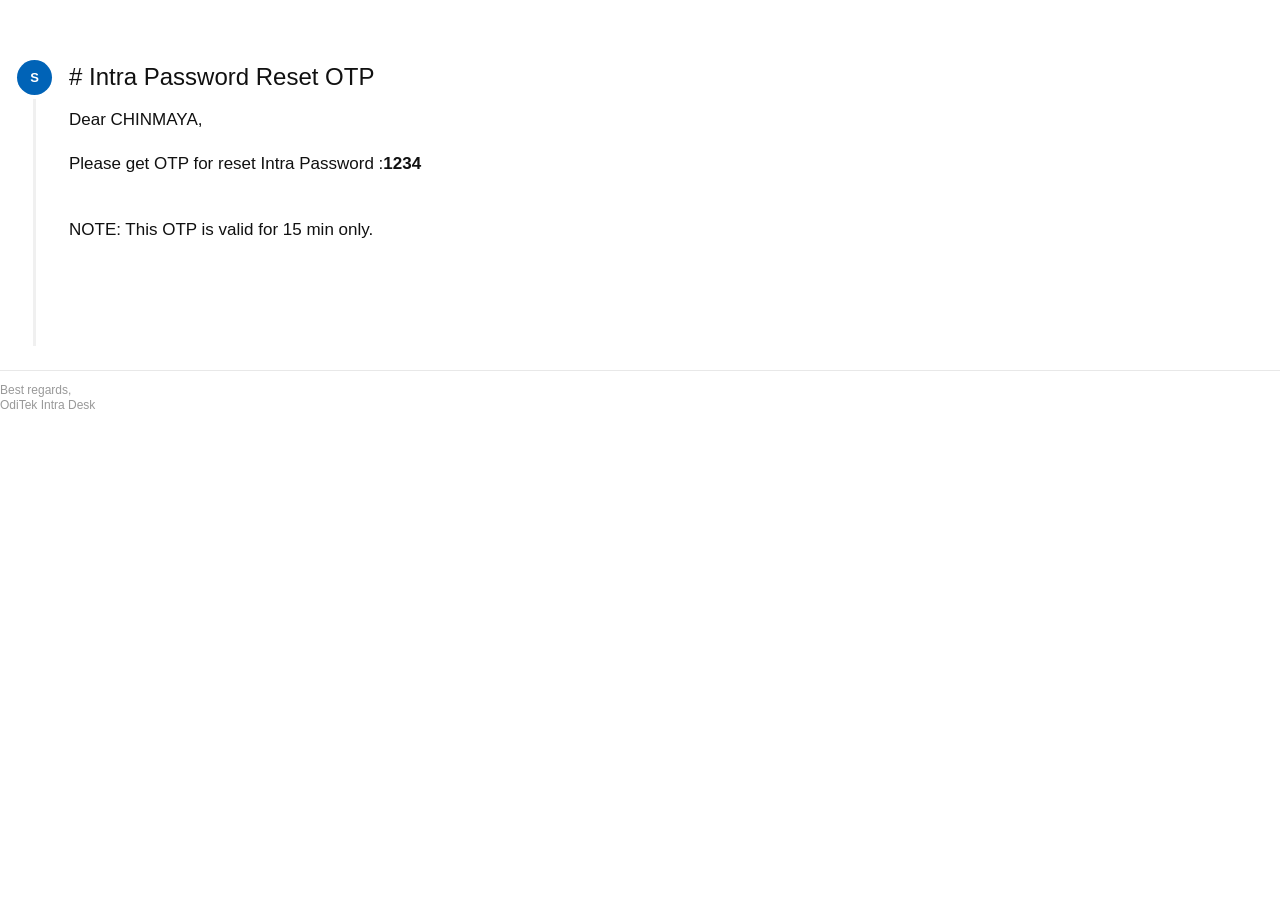
<file: mail/email.html>
<!DOCTYPE html><html xmlns="http://www.w3.org/1999/xhtml"><head>
<meta http-equiv="Content-Type" content="text/html; charset=us-ascii">
<meta content="width=device-width, initial-scale=1.0" name="viewport">

<title>NEW: #108461-&quot;Request for display monitor at Bhubaneswar office&quot;</title>

</head>
<body style="-webkit-text-size-adjust:100%;-ms-text-size-adjust:100%;margin:0;padding:0;width:100% !important">
<table border="0" cellpadding="0" cellspacing="0" id="backgroundTable" style="border-collapse:collapse;mso-table-lspace:0pt;mso-table-rspace:0pt;font-size:14px;margin:0;padding:0;width:100% !important;line-height:100% !important">
<tr>
<td valign="top" style="padding:0;margin:0;border-collapse:collapse;font-family:arial">
<table align="center" border="0" cellpadding="0" cellspacing="0" id="containerTable" style="border-collapse:collapse;mso-table-lspace:0pt;mso-table-rspace:0pt;font-size:14px;width:100% !important">
<tr id="header">
<td valign="top" width="200" style="padding:0;margin:0;border-collapse:collapse;font-family:arial"></td>
<td valign="top" width="200" style="padding:0;margin:0;border-collapse:collapse;font-family:arial"></td>
<td valign="top" width="200" style="padding:0;margin:0;border-collapse:collapse;font-family:arial"></td>
</tr>
<tr id="content">
<td width="100%" style="padding:0;margin:0;border-collapse:collapse;font-family:arial">
<table border="0" cellpadding="0" cellspacing="0" class="itsm-email-container" width="700" style="border-collapse:collapse;mso-table-lspace:0pt;mso-table-rspace:0pt;font-size:14px;background-color:white">

<tr class="top_margin" style="height:50px;width:100%"></tr>
<table style="border-collapse:collapse;mso-table-lspace:0pt;mso-table-rspace:0pt;font-size:14px"><tr><td style="padding:0;margin:0;border-collapse:collapse;font-family:arial;font-family:arial, sans-serif;line-height:1.3em"></td></tr></table><table style="border-collapse:collapse;mso-table-lspace:0pt;mso-table-rspace:0pt;font-size:14px">
<tr>
<td class="section-main-box" style="padding:0;margin:0;border-collapse:collapse;font-family:arial;padding-top:10px;padding-bottom:10px;font-family:arial, sans-serif;line-height:1.3em;padding-right:86px">
<table border="0" cellpadding="0" cellspacing="0" class="event-container headline-event" width="100%" style="border-collapse:collapse;mso-table-lspace:0pt;mso-table-rspace:0pt;font-size:14px;margin:0">
<tr>
<td align="center" class="sidebar-wrapper" height="1" valign="top" width="68" style="padding:0;margin:0;border-collapse:collapse;font-family:arial;font-family:arial, sans-serif;line-height:1.3em">
<table border="0" cellpadding="0" cellspacing="0" class="sidebar" height="100%" width="35" style="border-collapse:collapse;mso-table-lspace:0pt;mso-table-rspace:0pt;font-size:14px">
<tr>
<td align="center" class="icon-wrapper" height="35" valign="middle" width="35" style="padding:0;margin:0;border-collapse:collapse;font-family:arial;font-family:arial, sans-serif;line-height:1.3em">
<div class="icon" style="font-size:14px;font-family:arial, sans-serif;line-height:1.3em;margin:0 auto;border-radius:50%;height:24px;width:24px;height:35px;width:35px;background-color: #0063b7;">
<div class="initials" style="font-size:14px;line-height:1.3em;line-height:1em;color:white;font-family:arial, sans-serif;font-size:11px;font-weight:600;text-align:center;font-size:13px;line-height:24px !important;line-height:35px !important">S</div>
</div>
</td> </tr>
<tr>
<td class="timeline-wrapper" height="100%" valign="top" width="68" style="padding:0;margin:0;border-collapse:collapse;font-family:arial;font-family:arial, sans-serif;line-height:1.3em">
<div class="timeline" style="font-size:14px;font-family:arial, sans-serif;line-height:1.3em;height:100%;border-left:3px solid #f0f0f0;margin:4px 33px"></div>
</td>
</tr>
</table> </td>
<td class="event-wrapper" valign="top" style="padding:0;margin:0;border-collapse:collapse;font-family:arial;font-family:arial, sans-serif;line-height:1.3em">
<table border="0" cellpadding="0" cellspacing="0" class="event" width="100%" style="border-collapse:collapse;mso-table-lspace:0pt;mso-table-rspace:0pt;font-size:14px">
<tr>
<td class="title-wrapper" valign="top" style="padding:0;margin:0;border-collapse:collapse;font-family:arial;font-family:arial, sans-serif;line-height:1.3em;font-size:14px;color:#444444;font-size:17px;color:#111111;padding-top:5px;padding-bottom:20px">
<h2 class="title" style="color:#999999;font-size:14px;margin:0;line-height:1em;font-weight:normal;color:#111111;font-size:24px">
# Intra Password Reset OTP
</h2>
</td>
</tr>
<tr>
<td class="body-wrapper" style="margin:0;border-collapse:collapse;font-family:arial;font-family:arial, sans-serif;line-height:1.3em;font-size:14px;color:#444444;font-size:17px;color:#111111;padding:0">
Dear CHINMAYA,
<br>
<br>Please get OTP for reset Intra Password :<B>1234</B>
<br>
<br>
<br>NOTE: This OTP is valid for 15 min only.
<br>
<br>
<table style="border-collapse:collapse;mso-table-lspace:0pt;mso-table-rspace:0pt;font-size:14px">
<tr>
<td class="buttons-wrapper" height="38" valign="middle" style="padding:0;margin:0;border-collapse:collapse;font-family:arial;font-family:arial, sans-serif;line-height:1.3em;font-size:14px;color:#444444;font-size:17px;color:#111111;padding:20px 0">
<table border="0" cellpadding="0" cellspacing="0" class="action-buttons-container view-itsm-container" style="border-collapse:collapse;mso-table-lspace:0pt;mso-table-rspace:0pt;font-size:14px;border-radius:4px;background-color:#0063B7">
<tr>

</tr>
</table> </td>
</tr>
</table> </td>
</tr>
</table> </td>
</tr>
</table>
</td>
</tr>
</table>
<table style="border-collapse:collapse;mso-table-lspace:0pt;mso-table-rspace:0pt;font-size:14px"><tr><td style="padding:0;margin:0;border-collapse:collapse;font-family:arial;font-family:arial, sans-serif;line-height:1.3em">
<br></td></tr></table><tr>
<td class="footer-wrapper" style="padding:0;margin:0;border-collapse:collapse;font-family:arial;font-family:arial, sans-serif;line-height:1.3em;border-top:1px solid #e8e8e8">
<p class="footer" style="font-size:14px;font-family:arial, sans-serif;line-height:1.3em;color:#999999;font-size:12px">Best regards,
<br>OdiTek Intra Desk
<br>
<br></p>
</td>
</tr> </table> </td>
</tr>
<tr id="footer"></tr>
</table>
</td>
</tr>
</table>
<!-- End of wrapper table -->
</body>
</html>
</file>
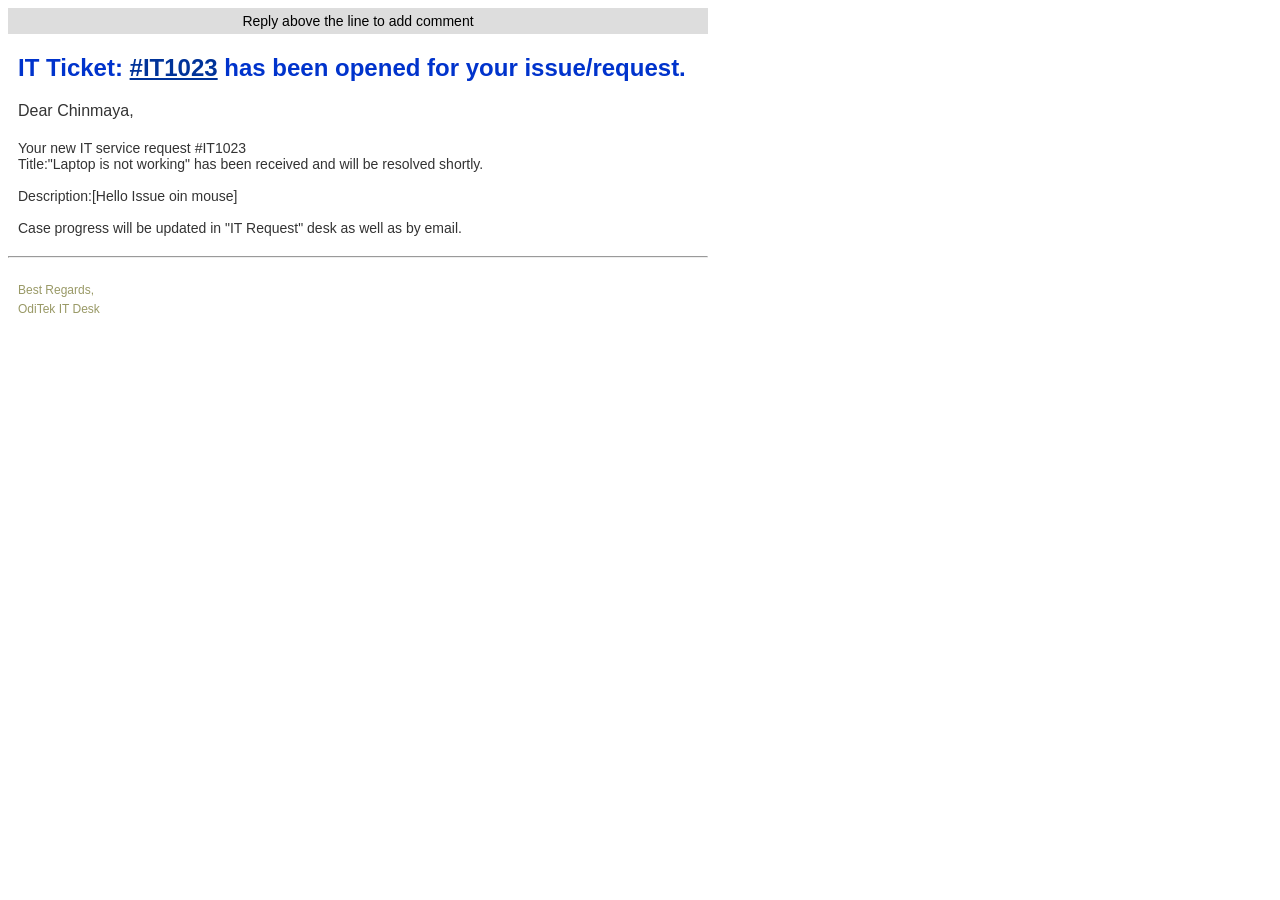
<file: mail/itrequest.html>
<html xmlns='http://www.w3.org/1999/xhtml'>
	<head>
	<meta http-equiv='Content-Type' content='text/html; charset=utf-8' />
	<meta name='viewport' content='width=device-width, initial-scale=1.0'/>
	<style>

	/* Font Definitions */
	@font-face
		{font-family:'Cambria Math';
		panose-1:2 4 5 3 5 4 6 3 2 4;}
	@font-face
		{font-family:Calibri;
		panose-1:2 15 5 2 2 2 4 3 2 4;}
	/* Style Definitions */
	p.MsoNormal, li.MsoNormal, div.MsoNormal
		{margin:0cm;
		margin-bottom:.0001pt;
		font-size:12.0pt;
		font-family:'Times New Roman',serif;}
	a:link, span.MsoHyperlink
		{mso-style-priority:99;
		color:#0563C1;
		text-decoration:underline;}
	a:visited, span.MsoHyperlinkFollowed
		{mso-style-priority:99;
		color:#954F72;
		text-decoration:underline;}
	span.EmailStyle17
		{mso-style-type:personal-compose;
		font-family:'Calibri',sans-serif;
		color:windowtext;}
	.MsoChpDefault
		{mso-style-type:export-only;
		font-family:'Calibri',sans-serif;
		mso-fareast-language:EN-US;}
	@page WordSection1
		{size:612.0pt 792.0pt;
		margin:72.0pt 72.0pt 72.0pt 72.0pt;}
	div.WordSection1
		{page:WordSection1;}
	.firstrow_div{
	  padding: 5px 0px;
	  background-color:#ddd;
	  font-family:'arial','Calibri',sans-serif;
	  text-align: center;
	  font-size:14px;
	}
   .title_div{
	  padding-left: 10px;
	  padding-top: 20px;
	  font-family:'arial','Calibri',sans-serif;
	  text-align: left;
	  font-size:24px;
	  color:#0033CC;
	  font-weight: bold;
	}

   .body_div{
	  padding-left: 10px;
	  padding-top: 20px;
	  font-family:'arial','Calibri',sans-serif;
	  text-align: left;
	  font-size:14px;
	  color:#333333;
	  font-weight: normal;
	}
   .end_div1{
	  padding-left: 10px;
	  padding-top: 5px;
	  font-family:'arial','Calibri',sans-serif;
	  text-align: left;
	  font-size:12px;
	  color:#999966;
	  font-weight: normal;
	}
	.end_div1{
	  padding-left: 10px;
	  padding-top: 5px;
	  font-family:'arial','Calibri',sans-serif;
	  text-align: left;
	  font-size:12px;
	  color:#999966;
	  font-weight: normal;
	}
   .body_title_div{
	  padding-left: 10px;
	  padding-top: 20px;
	  font-family:'arial','Calibri',sans-serif;
	  text-align: left;
	  font-size:16px;
	  color:#333333;
	  font-weight: normal;
	}
	.vl {
	  border-left: 6px solid green;
	  height: 500px;
	}
	.hl {
		display: block;
		margin-end: auto;
		margin-start: auto;
		border: 1px inset;
		overflow: hidden;
		margin-before: 0.5em;
		margin-after: 0.5em;
		margin: 20px 0px;
	}	
	</style>
	</head>
	<body lang=EN-IN link='#0563C1' vlink='#954F72'>
	<div class=WordSection1 style="width:700px;">
	<p class=MsoNormal>
	
	<span style='color:#002060'>
	<div class="firstrow_div">
	Reply above the line to add comment
	</div>
	<div class="title_div">
	IT Ticket: <span style='color:#003399'><U>#IT1023</U></span> has been opened for your issue/request. 
	</div>
	<div class="body_title_div">
	Dear Chinmaya,
	</div>
	<div class="body_div">
	Your new IT service request #IT1023 <BR>Title:"Laptop is not working" has been received and will be resolved shortly.
    <BR><BR>
	Description:[Hello Issue oin mouse]
	<BR><BR>
    Case progress will be updated in "IT Request" desk as well as by email.	
	</div>
	<div class="hl"></div>
	<div class="end_div1">
	Best Regards,
	</div>
	<div class="end_div1">
	OdiTek IT Desk
	</div>
	</span></p>
	</div>
	</body></html>
</file>
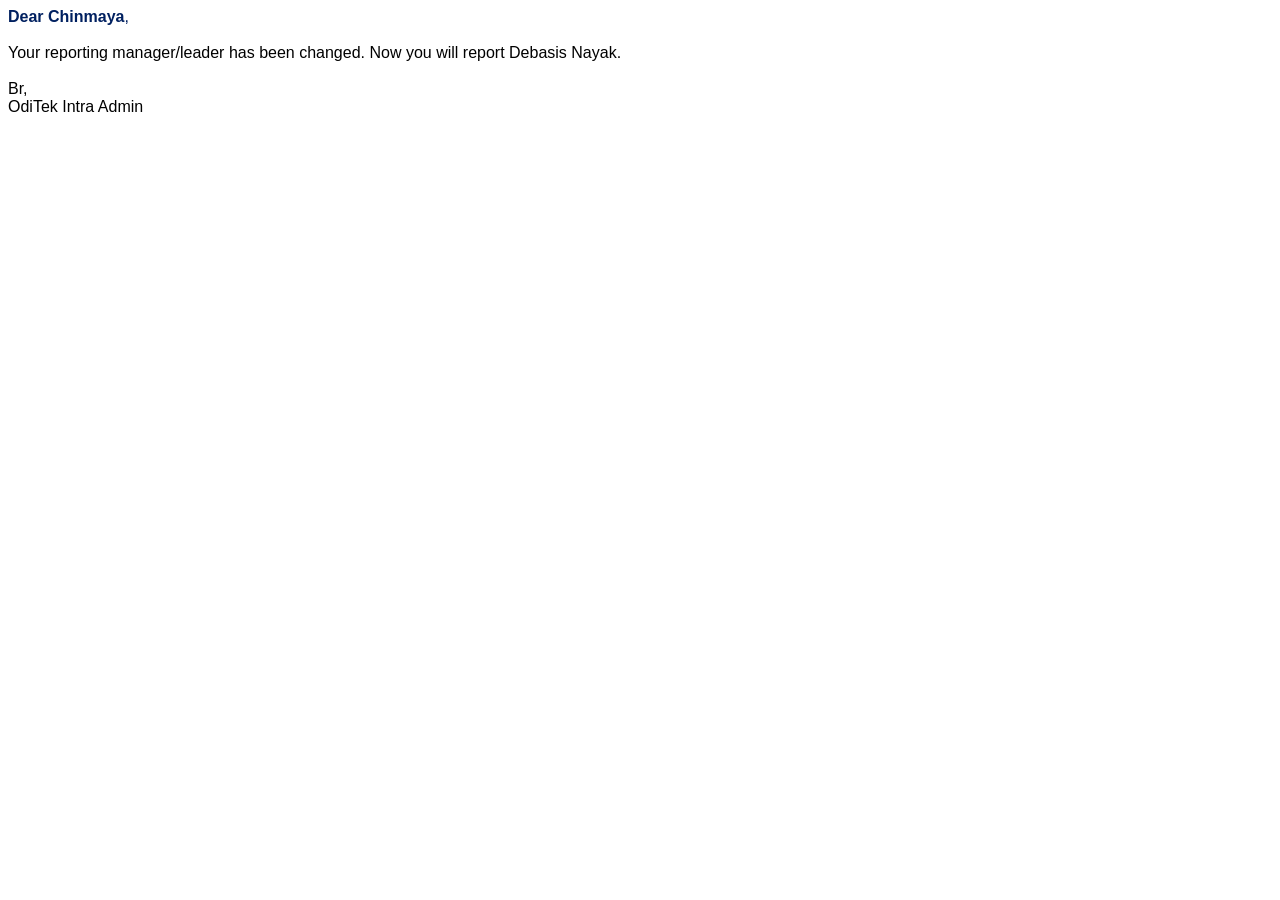
<file: mail/mail.html>
<html xmlns='http://www.w3.org/1999/xhtml'>
			<head>
			<meta http-equiv='Content-Type' content='text/html; charset=utf-8' />
			<meta name='viewport' content='width=device-width, initial-scale=1.0'/>
			<title>".$title."</title>
			<style>
			/* Font Definitions */
			@font-face
			{font-family:'Cambria Math';
			panose-1:2 4 5 3 5 4 6 3 2 4;}
			@font-face
			{font-family:Calibri;
			panose-1:2 15 5 2 2 2 4 3 2 4;}
			/* Style Definitions */
			p.MsoNormal, li.MsoNormal, div.MsoNormal
			{margin:0cm;
			margin-bottom:.0001pt;
			font-size:12.0pt;
			font-family:arial, sans-serif;}
			a:link, span.MsoHyperlink
			{mso-style-priority:99;
			color:#0563C1;
			text-decoration:underline;}
			a:visited, span.MsoHyperlinkFollowed
			{mso-style-priority:99;
			color:#954F72;
			text-decoration:underline;}
			span.EmailStyle17
			{mso-style-type:personal-compose;
			font-family:'Calibri',sans-serif;
			color:windowtext;}
			.MsoChpDefault
			{mso-style-type:export-only;
			font-family:'Calibri',sans-serif;
			mso-fareast-language:EN-US;}
			@page WordSection1
			{size:612.0pt 792.0pt;
			margin:72.0pt 72.0pt 72.0pt 72.0pt;}
			div.WordSection1
			{page:WordSection1;}
			 .holiday{color:white;background-color:#56a832;}
			 .absent{color:white;background-color:#FF0404;}
			 .tabletr{font-family:Tahoma, Geneva, sans-serif; background:F2F2F2;font-size:12px;color:#666'}
			</style>
			</head>
			<body lang=EN-IN link='#0563C1' vlink='#954F72'>
			<div class=WordSection1>
	        <p class=MsoNormal>
	        <span style='color:#002060'><B>Dear Chinmaya</B>,</span>
		    <BR><BR>
			Your reporting manager/leader has been changed. Now you will report Debasis Nayak.
			<BR><BR>
			Br,<BR>
			OdiTek Intra Admin
			</body></html>
</file>
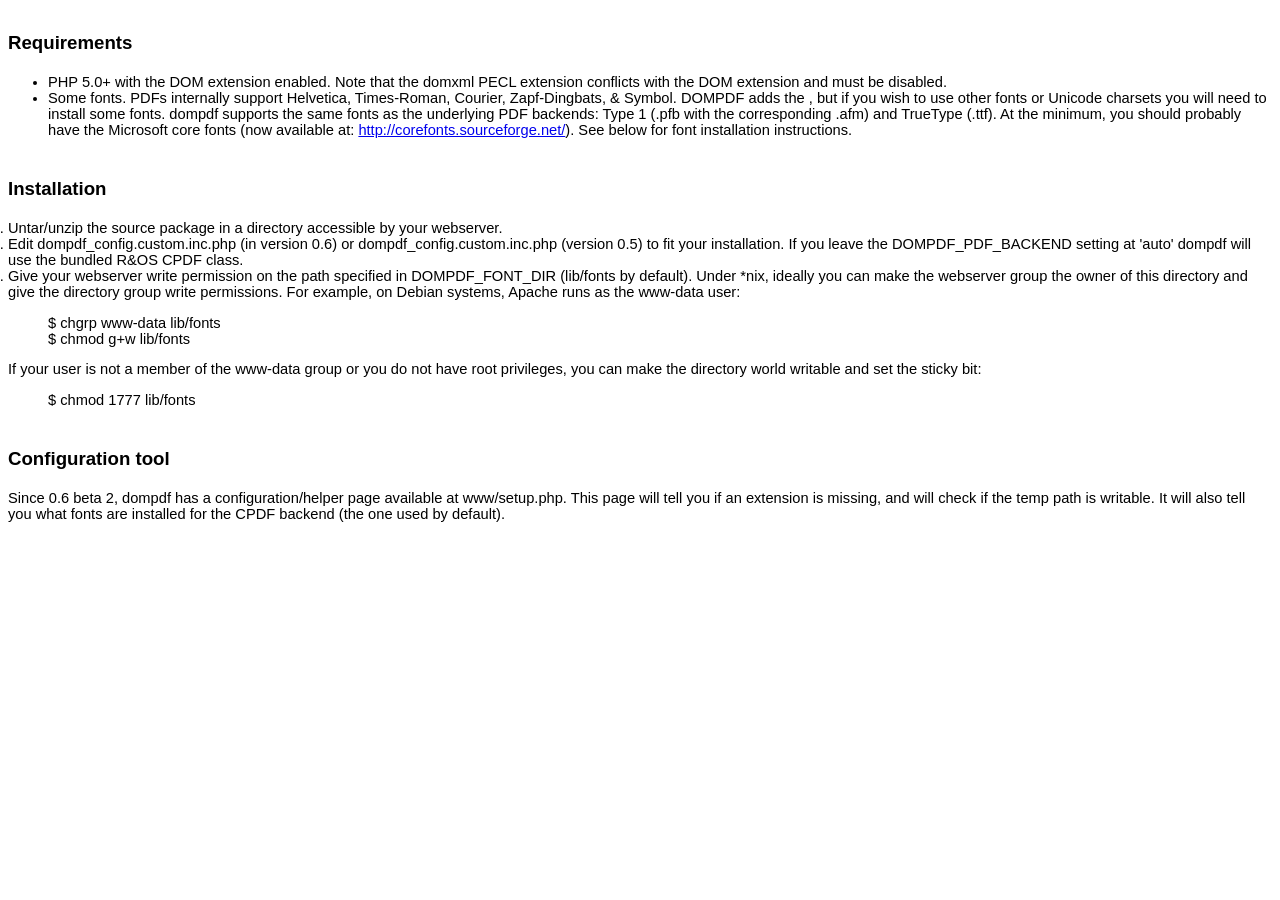
<file: pdfclass/readme.html>
<html>
<head>
<title>DOMPDF 0.6.0 beta 3 release notes</title>
<style type="text/css">
ol {
	margin:0;
	padding:0
}
p {
	margin:0
}
.c5 {
	list-style-type:disc;
	margin:0;
	padding:0
}
.c12 {
	background-color:#ffffff;
}
.c7 {
	color:#1155cc;
	text-decoration:underline
}
.c1 {
	color:#000099;
	text-decoration:underline
}
.c8 {
	font-size:12pt;
	font-weight:bold
}
.c3 {
	font-size:14pt;
	font-weight:bold
}
.c6 {
	color:inherit;
	text-decoration:inherit
}
.c2 {
	padding-left:0pt;
	margin-left:36pt
}
.c10 {
	font-size:18pt
}
.c9 {
	color:#ff0000
}
.c11 {
	font-weight:bold
}
.c4 {
	height:11pt
}
.c0 {
	direction:ltr
}
.title {
	padding-top:24pt;
	line-height:1.15;
	text-align:left;
	color:#000000;
	font-size:36pt;
	font-family:Arial;
	font-weight:bold;
	padding-bottom:6pt
}
.subtitle {
	padding-top:18pt;
	line-height:1.15;
	text-align:left;
	color:#666666;
	font-style:italic;
	font-size:24pt;
	font-family:Georgia;
	padding-bottom:4pt
}
body {
	color:#000000;
	font-size:11pt;
	font-family:Arial
}
h1 {
	padding-top:18pt;
	line-height:1.15;
	text-align:left;
	color:#000000;
	font-size:18pt;
	font-family:Arial;
	font-weight:bold;
	padding-bottom:4pt
}
h2 {
	padding-top:18pt;
	line-height:1.15;
	text-align:left;
	color:#000000;
	font-size:14pt;
	font-family:Arial;
	font-weight:bold;
	padding-bottom:4pt
}
h3 {
	padding-top:14pt;
	line-height:1.15;
	text-align:left;
	color:#000000;
	font-size:14pt;
	font-family:Arial;
	font-weight:bold;
	padding-bottom:4pt
}
h4 {
	padding-top:12pt;
	line-height:1.15;
	text-align:left;
	color:#000000;
	font-size:12pt;
	font-family:Arial;
	font-weight:bold;
	padding-bottom:2pt
}
h5 {
	padding-top:11pt;
	line-height:1.15;
	text-align:left;
	color:#666666;
	font-size:10pt;
	font-family:Arial;
	font-weight:bold;
	padding-bottom:2pt
}
h6 {
	padding-top:10pt;
	line-height:1.15;
	text-align:left;
	color:#666666;
	font-style:italic;
	font-size:10pt;
	font-family:Arial;
	padding-bottom:2pt
}
</style>
</head>
<body class="c12">
<h2>Requirements</h2>
<ul>
	<li>PHP 5.0+ with the DOM extension enabled.   Note that the domxml PECL extension conflicts with the DOM extension and   must be disabled. </li>
	<li>Some fonts. PDFs internally support   Helvetica, Times-Roman, Courier, Zapf-Dingbats, &amp; Symbol. DOMPDF adds the , but if you wish to   use other fonts or Unicode charsets you will need to install some fonts.   dompdf supports the same fonts as the underlying PDF backends: Type 1   (.pfb with the corresponding .afm) and TrueType (.ttf). At the minimum,   you should probably have the Microsoft core fonts (now available at: <a href="http://corefonts.sourceforge.net/" rel="nofollow">http://corefonts.sourceforge.net/</a>). See below for font installation instructions.</li>
</ul>
<h2><a name="Installation"></a>Installation</h2>
<ol>
	<li>Untar/unzip the source package in a directory accessible by your webserver. </li>
	<li>Edit dompdf_config.custom.inc.php (in version 0.6) or dompdf_config.custom.inc.php   (version 0.5) to fit your installation. If you leave the   DOMPDF_PDF_BACKEND setting at 'auto' dompdf will use the bundled   R&amp;OS CPDF class. </li>
	<li>Give your webserver write permission on the path specified in DOMPDF_FONT_DIR (lib/fonts by default). Under *nix,   ideally you can make the webserver group the owner of this directory   and give the directory group write permissions. For example, on Debian   systems, Apache runs as the www-data user: </li>
</ol>
<blockquote>$ chgrp www-data lib/fonts<br>
	$ chmod g+w lib/fonts </blockquote>
<p>If your user is not a member of the www-data group or   you do not have root privileges, you can make the directory world   writable and set the sticky bit: </p>
<blockquote> $ chmod 1777 lib/fonts </blockquote>
<h2><a name="Configuration_tool"></a>Configuration tool</h2>
<p>Since 0.6 beta 2, dompdf has a configuration/helper page available at www/setup.php.   This page will tell you if an extension is missing, and will check if   the temp path is writable. It will also tell you what fonts are   installed for the CPDF backend (the one used by default). </p>
</body>
</html>
</file>
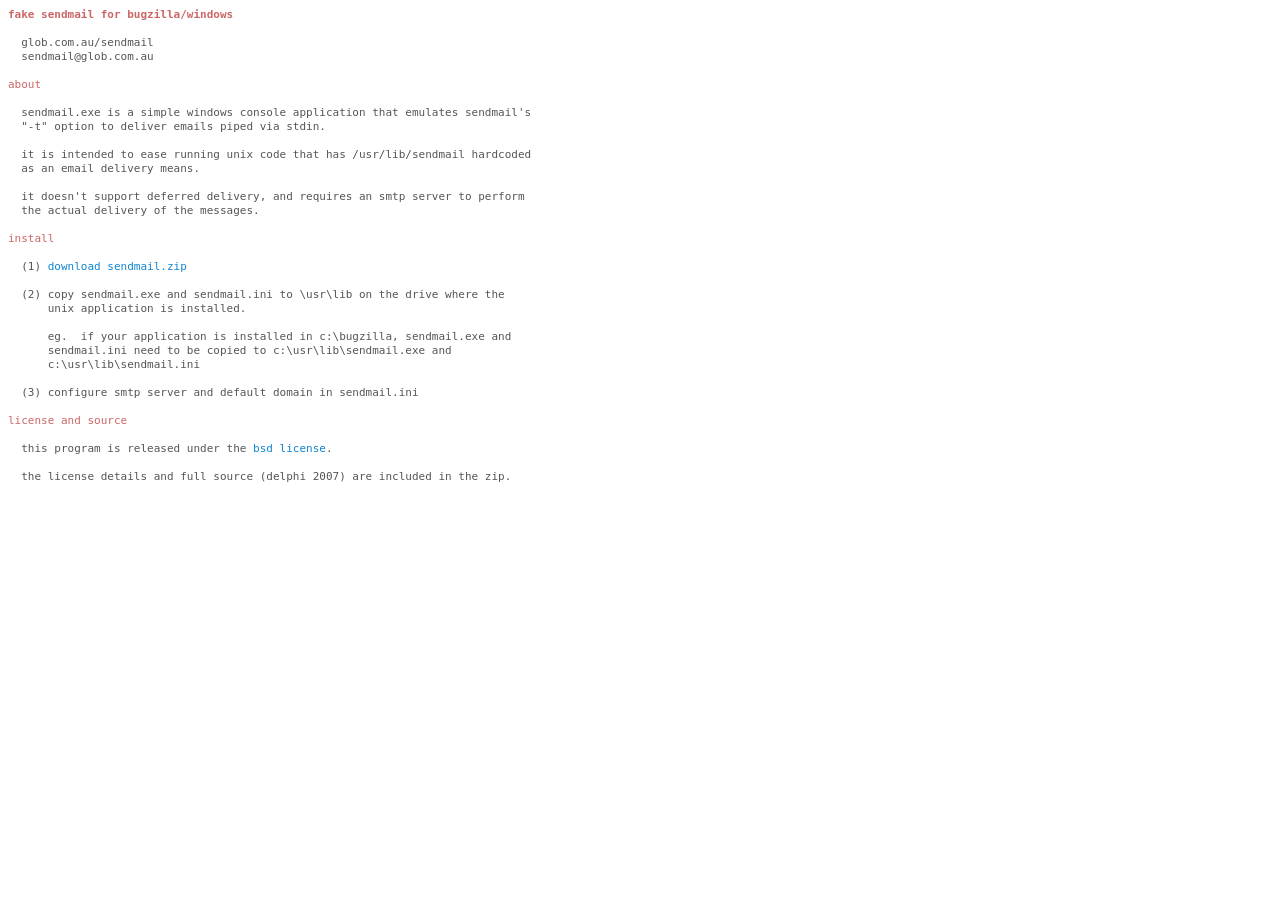
<file: sendmail/ReadMe.html>
<!DOCTYPE HTML PUBLIC "-//W3C//DTD HTML 4.01 Transitional//EN">
<html>
<head>
<meta http-equiv="Content-Type" content="text/html; charset=utf-8">
<title>fake sendmail for windows</title>
<style>
  body {
    background-color: #ffffff;
  }
  pre {
    font-size: 11px;
    line-height: 14px;
    font-family: Andale Mono, monospace;
  }
  .head {
    color: #cc6666;
    font-weight: bold;
  }
  .sub {
    color: #cc6666;
  }
  a {
    text-decoration: none;
  }
</style>
</head>

<body bgcolor="#ffffff" link="#1084d0" text="#555555" vlink="#1084d0">

<pre><span class="head">fake sendmail for bugzilla/windows</span>

  glob.com.au/sendmail
  sendmail@glob.com.au

<span class="sub">about</span>

  sendmail.exe is a simple windows console application that emulates sendmail's
  "-t" option to deliver emails piped via stdin.

  it is intended to ease running unix code that has /usr/lib/sendmail hardcoded
  as an email delivery means.

  it doesn't support deferred delivery, and requires an smtp server to perform
  the actual delivery of the messages.

<span class="sub">install</span>

  (1) <a href="http://www.glob.com.au/sendmail/sendmail.zip">download sendmail.zip</a> 

  (2) copy sendmail.exe and sendmail.ini to \usr\lib on the drive where the
      unix application is installed.

      eg.  if your application is installed in c:\bugzilla, sendmail.exe and
      sendmail.ini need to be copied to c:\usr\lib\sendmail.exe and
      c:\usr\lib\sendmail.ini

  (3) configure smtp server and default domain in sendmail.ini

<span class="sub">license and source</span>

  this program is released under the <a href="license.txt">bsd license</a>.

  the license details and full source (delphi 2007) are included in the zip.

</body>
</html>
</file>
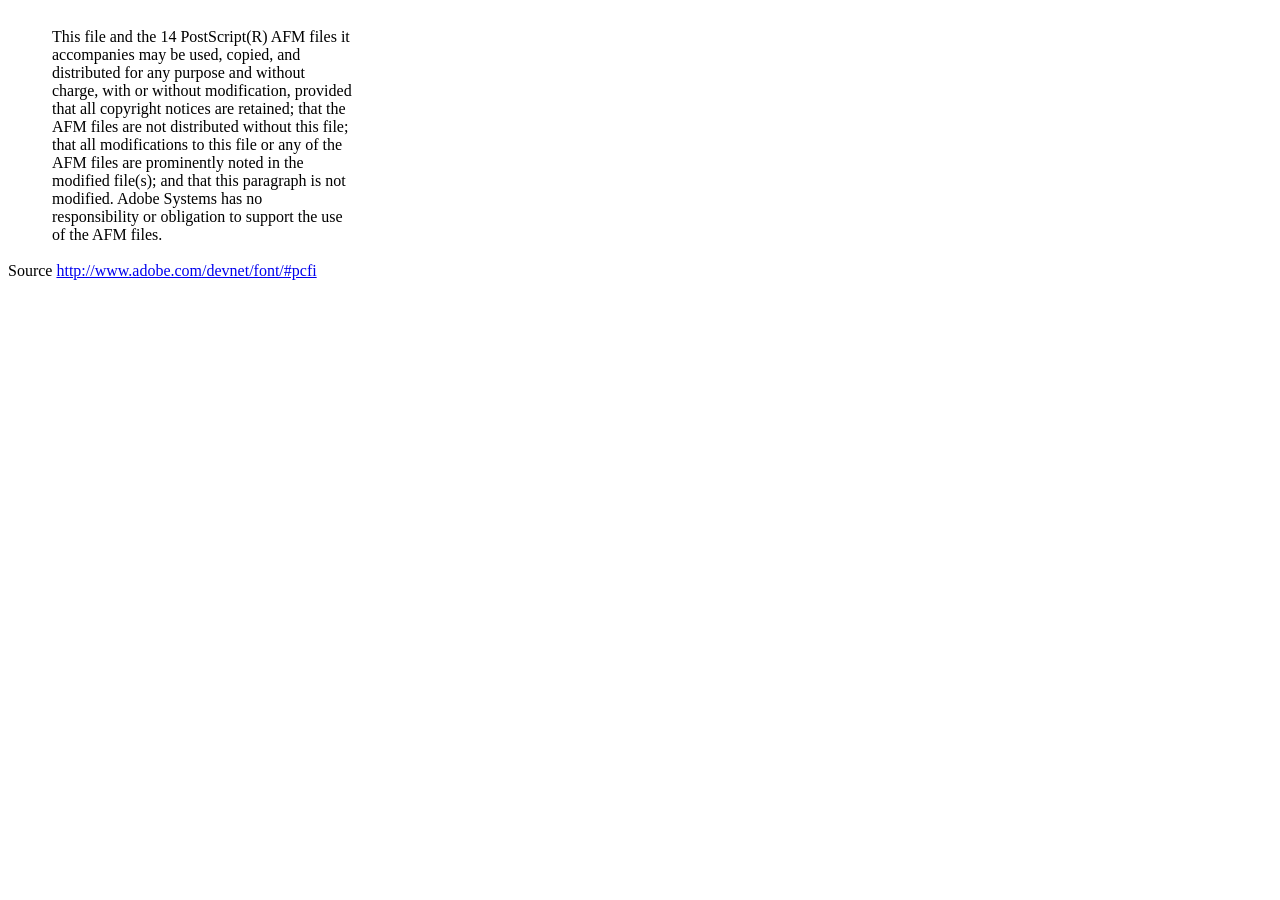
<file: pdfclass/lib/fonts/mustRead.html>
<html>
	<head>
		<meta http-equiv="content-type" content="text/html;charset=iso-8859-1">
		<meta name="generator" content="Adobe GoLive 4">
		<title>Core 14 AFM Files - ReadMe</title>
	</head>
	<body bgcolor="white">
		<font color="white">or</font>
		<table border="0" cellpadding="0" cellspacing="2">
			<tr>
				<td width="40"></td>
				<td width="300">This file and the 14 PostScript(R) AFM files it accompanies may be used, copied, and distributed for any purpose and without charge, with or without modification, provided that all copyright notices are retained; that the AFM files are not distributed without this file; that all modifications to this file or any of the AFM files are prominently noted in the modified file(s); and that this paragraph is not modified. Adobe Systems has no responsibility or obligation to support the use of the AFM files. <font color="white">Col</font></td>
			</tr>
		</table>
		<p>Source <a href="http://www.adobe.com/devnet/font/#pcfi">http://www.adobe.com/devnet/font/#pcfi</a></p>
</body>
</html>
</file>
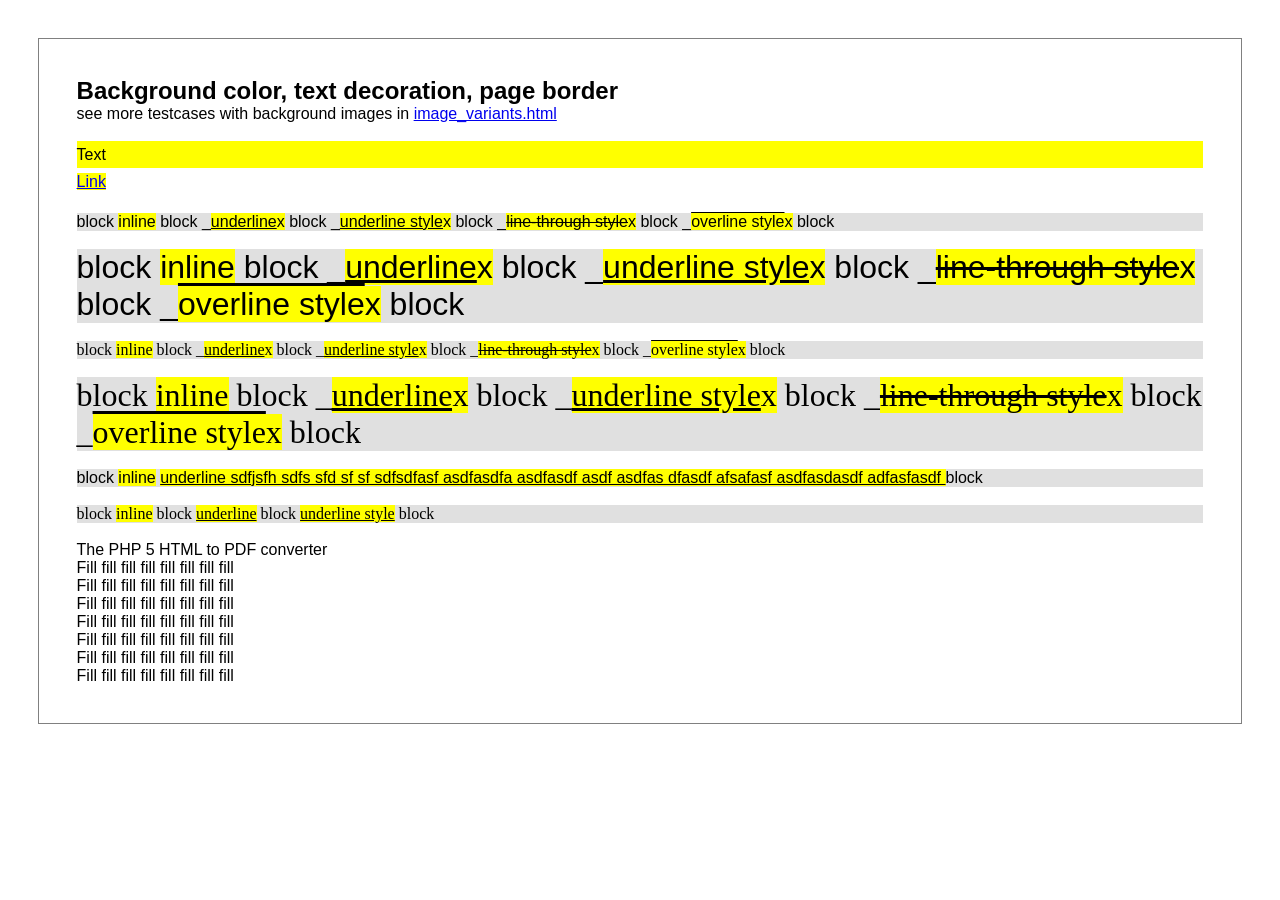
<file: pdfclass/www/test/backgroundcolor_fontdecoration_pageborder.html>
<!DOCTYPE HTML PUBLIC "-//W3C//DTD HTML 4.01 Transitional//EN" "http://www.w3.org/TR/html4/loose.dtd">
<html>
<head>
<meta http-equiv="Content-Type" content="text/html; charset=iso-8859-15">
<style>
* { padding: 0; margin: 0; }

body {
  /*color: #7d7a7a;*/
  /*font-family: 'trebuchet ms', verdana, sans-serif;*/
  font-family: sans-serif;
}

div.page {
  margin:10mm;
  padding:10mm;
  border:0.5pt solid gray;
}
div.bgcolor {
  background-color:#e0e0e0;
  line-height:170%;
}
</style>
</head>

<body>
<div class="page">
<h2><a name="bgimages">Background color, text decoration, page border</a></h2>
<p>see more testcases with background images in <a href="image_variants.html">image_variants.html</a></p>

<div class="bgcolor">
</div>

<p>&nbsp;<p>

<p style="background:yellow; line-height:170%;">Text</p>
<p><a href="bgimages" style="background:yellow; line-height:170%;">Link</a></p>

<p>&nbsp;<p>

<div style="background-color:#e0e0e0;">
block
<span style="background-color:yellow;">inline</span>
block
_<u  style="background-color:yellow;">underline</u><span style="background-color:yellow;">x</span>
block
_<span style="background-color:yellow;text-decoration:underline;">underline style</span><span style="background-color:yellow;">x</span>
block
_<span style="background-color:yellow;text-decoration:line-through;">line-through style</span><span style="background-color:yellow;">x</span>
block
_<span style="background-color:yellow;text-decoration:overline;">overline style</span><span style="background-color:yellow;">x</span>
block
</div>

<p>&nbsp;<p>

<div style="font-size:200%; background-color:#e0e0e0;">
block
<span style="background-color:yellow;">inline</span>
block
_<u  style="background-color:yellow;">underline</u><span style="background-color:yellow;">x</span>
block
_<span style="background-color:yellow;text-decoration:underline;">underline style</span><span style="background-color:yellow;">x</span>
block
_<span style="background-color:yellow;text-decoration:line-through;">line-through style</span><span style="background-color:yellow;">x</span>
block
_<span style="background-color:yellow;text-decoration:overline;">overline style</span><span style="background-color:yellow;">x</span>
block
</div>

<p>&nbsp;<p>

<div style="font-family:times; background-color:#e0e0e0;">
block
<span style="background-color:yellow;">inline</span>
block
_<u  style="background-color:yellow;">underline</u><span style="background-color:yellow;">x</span> 
block
_<span style="background-color:yellow;text-decoration:underline;">underline style</span><span style="background-color:yellow;">x</span>
block
_<span style="background-color:yellow;text-decoration:line-through;">line-through style</span><span style="background-color:yellow;">x</span>
block
_<span style="background-color:yellow;text-decoration:overline;">overline style</span><span style="background-color:yellow;">x</span>
block
</div>

<p>&nbsp;<p>

<div style="font-family:times; font-size:200%; background-color:#e0e0e0;">
block
<span style="background-color:yellow;">inline</span>
block
_<u  style="background-color:yellow;">underline</u><span style="background-color:yellow;">x</span>
block
_<span style="background-color:yellow;text-decoration:underline;">underline style</span><span style="background-color:yellow;">x</span>
block
_<span style="background-color:yellow;text-decoration:line-through;">line-through style</span><span style="background-color:yellow;">x</span>
block
_<span style="background-color:yellow;text-decoration:overline;">overline style</span><span style="background-color:yellow;">x</span>
block
</div>
<p>&nbsp;<p>

<div style="background-color:#e0e0e0;">
block
<span style="background-color:yellow;">inline</span>
<span style="background-color:yellow;text-decoration:underline;">
underline sdfjsfh sdfs sfd sf sf sdfsdfasf asdfasdfa asdfasdf asdf asdfas dfasdf afsafasf asdfasdasdf adfasfasdf
</span>
block
</div>

<p>&nbsp;<p>

<div style="background-color:#e0e0e0;font-family:serif;">
block
<span style="background-color:yellow;">inline</span>
block
<u  style="background-color:yellow;">underline</u>
block
<span style="background-color:yellow;text-decoration:underline;">underline style</span>
block
</div>

<p>&nbsp;<p>

<p>
<span>The PHP 5 HTML to PDF converter</span>
</p>

<p>Fill fill fill fill fill fill fill fill</p>
<p>Fill fill fill fill fill fill fill fill</p>
<p>Fill fill fill fill fill fill fill fill</p>
<p>Fill fill fill fill fill fill fill fill</p>
<p>Fill fill fill fill fill fill fill fill</p>
<p>Fill fill fill fill fill fill fill fill</p>
<p>Fill fill fill fill fill fill fill fill</p>
<div>
</body> </html>
</file>
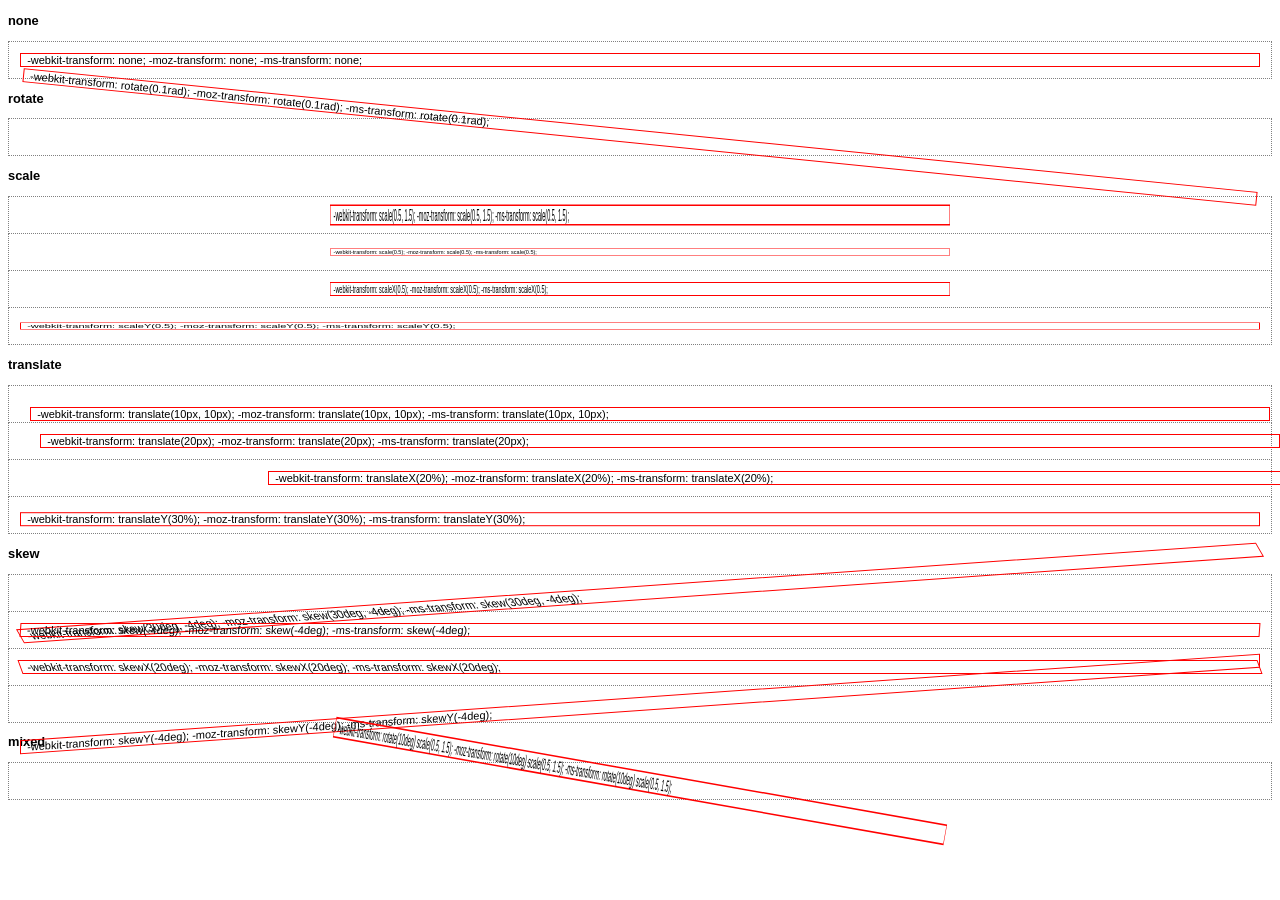
<file: pdfclass/www/test/css_2d_transforms.html>
<!DOCTYPE html PUBLIC "-//W3C//DTD XHTML 1.0 Strict//EN"
 "http://www.w3.org/TR/xhtml1/DTD/xhtml1-strict.dtd">
<html xmlns="http://www.w3.org/1999/xhtml" xml:lang="en" lang="en"><head>
<title></title>


<style>
  body {
    font-family: sans-serif;
    font-size: 11px;
  }
  div.transformed {
    border: 1px solid red;
    -webkit-transform-origin: 50% 50%;
    -moz-transform-origin: 50% 50%;
    -ms-transform-origin: 50% 50%;
  }
  div.transformed:after {
    content: attr(style);
  }
  
  div.grid {
    border: 1px dotted grey;
    margin: 0;
    padding: 1em;
    margin-bottom: -1px;
  }
</style>

<!--[if IE]>
<script type="text/javascript" src="../cssSandpaper/js/EventHelpers.js"></script>
<script type="text/javascript" src="../cssSandpaper/js/cssQuery-p.js"></script>
<script type="text/javascript" src="../cssSandpaper/js/jcoglan.com/sylvester.js"></script>
<script type="text/javascript" src="../cssSandpaper/js/cssSandpaper.js"></script>

<script type="text/javascript">
  if (!document.documentMode || document.documentMode < 9)
  
  window.onload = function(){
    var nodes = document.querySelectorAll("*[style]");
    
    for (var i = 0; i < nodes.length; i++) {
      var style = nodes[i].getAttribute("style");
      var trans = /-ms-transform\s*:\s*([^;]+)/i.exec(style);
      
      try {
        if (trans && trans[1] !== "none") {
          cssSandpaper.setTransform(nodes[i], trans[1]);
        }
      } catch(e) {}
    }
  }
</script>
<![endif]-->

</head>
<body>

<h3>none</h3>
<div class="grid"><div class="transformed" style="-webkit-transform: none; -moz-transform: none; -ms-transform: none;">&nbsp; </div></div>

<h3>rotate</h3>
<div class="grid"><div class="transformed" style="-webkit-transform: rotate(0.1rad); -moz-transform: rotate(0.1rad); -ms-transform: rotate(0.1rad);">&nbsp; </div></div>

<h3>scale</h3>
<div class="grid"><div class="transformed" style="-webkit-transform: scale(0.5, 1.5); -moz-transform: scale(0.5, 1.5); -ms-transform: scale(0.5, 1.5);">&nbsp; </div></div>
<div class="grid"><div class="transformed" style="-webkit-transform: scale(0.5); -moz-transform: scale(0.5); -ms-transform: scale(0.5);">&nbsp; </div></div>
<div class="grid"><div class="transformed" style="-webkit-transform: scaleX(0.5); -moz-transform: scaleX(0.5); -ms-transform: scaleX(0.5);">&nbsp; </div></div>
<div class="grid"><div class="transformed" style="-webkit-transform: scaleY(0.5); -moz-transform: scaleY(0.5); -ms-transform: scaleY(0.5);">&nbsp; </div></div>

<h3>translate</h3>
<div class="grid"><div class="transformed" style="-webkit-transform: translate(10px, 10px); -moz-transform: translate(10px, 10px); -ms-transform: translate(10px, 10px);">&nbsp; </div></div>
<div class="grid"><div class="transformed" style="-webkit-transform: translate(20px); -moz-transform: translate(20px); -ms-transform: translate(20px);">&nbsp; </div></div>
<div class="grid"><div class="transformed" style="-webkit-transform: translateX(20%); -moz-transform: translateX(20%); -ms-transform: translateX(20%);">&nbsp; </div></div>
<div class="grid"><div class="transformed" style="-webkit-transform: translateY(30%); -moz-transform: translateY(30%); -ms-transform: translateY(30%);">&nbsp; </div></div>

<h3>skew</h3>
<div class="grid"><div class="transformed" style="-webkit-transform: skew(30deg, -4deg); -moz-transform: skew(30deg, -4deg); -ms-transform: skew(30deg, -4deg);">&nbsp; </div></div>
<div class="grid"><div class="transformed" style="-webkit-transform: skew(-4deg); -moz-transform: skew(-4deg); -ms-transform: skew(-4deg);">&nbsp; </div></div>
<div class="grid"><div class="transformed" style="-webkit-transform: skewX(20deg); -moz-transform: skewX(20deg); -ms-transform: skewX(20deg);">&nbsp; </div></div>
<div class="grid"><div class="transformed" style="-webkit-transform: skewY(-4deg); -moz-transform: skewY(-4deg); -ms-transform: skewY(-4deg);">&nbsp; </div></div>

<h3>mixed</h3>
<div class="grid"><div class="transformed" style="-webkit-transform: rotate(10deg) scale(0.5, 1.5); -moz-transform: rotate(10deg) scale(0.5, 1.5); -ms-transform: rotate(10deg) scale(0.5, 1.5);">&nbsp; </div></div>

</body>
</html>
</file>
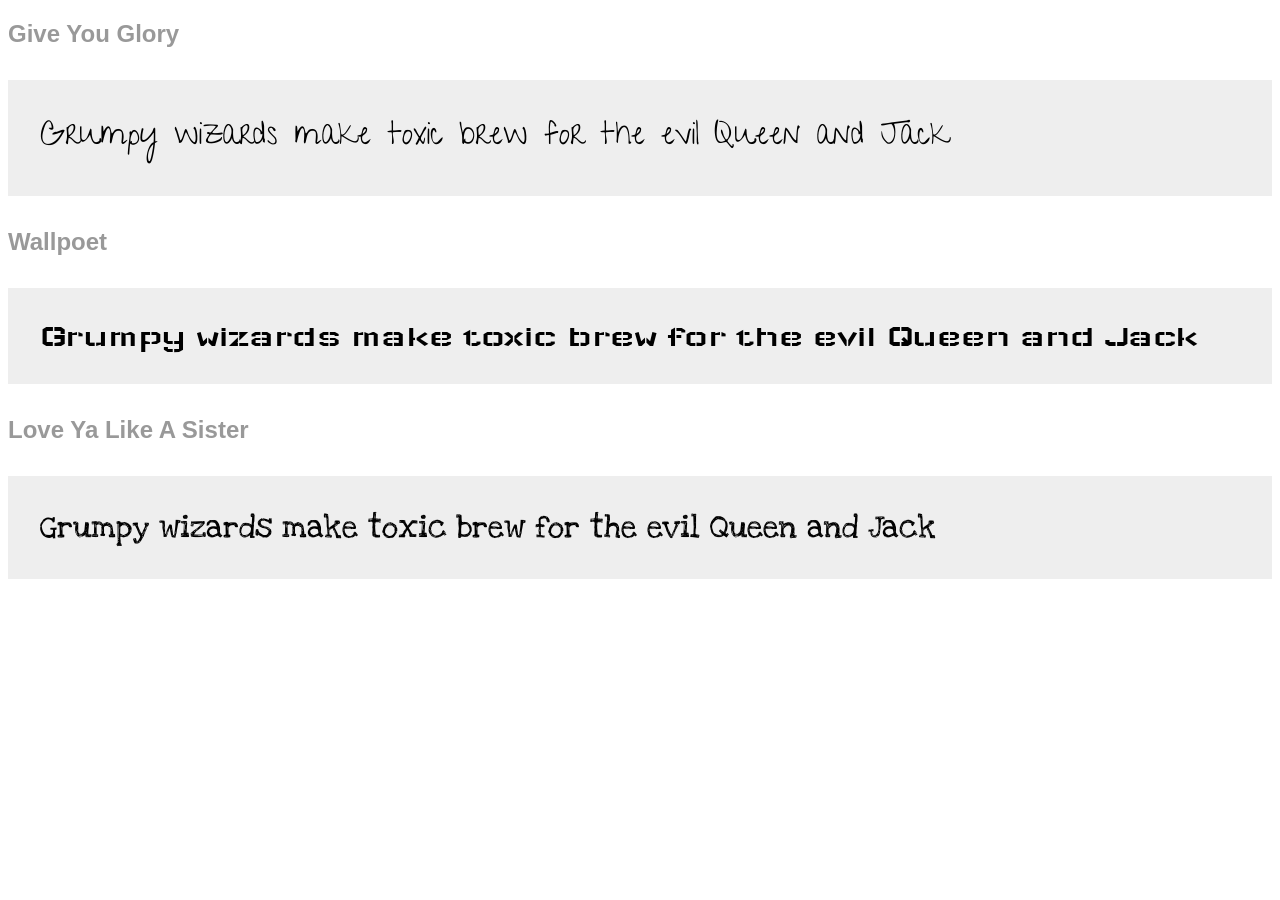
<file: pdfclass/www/test/css_at_font_face.html>
<!DOCTYPE HTML PUBLIC "-//W3C//DTD HTML 4.01 Transitional//EN" "http://www.w3.org/TR/html4/loose.dtd">
<html>
<head>
<meta http-equiv="Content-Type" content="text/html; charset=iso-8859-15">
<link href='http://fonts.googleapis.com/css?family=Give+You+Glory&v2' rel='stylesheet' type='text/css'>
<link href='http://fonts.googleapis.com/css?family=Wallpoet&v2' rel='stylesheet' type='text/css'>
<link href='http://fonts.googleapis.com/css?family=Love+Ya+Like+A+Sister&v2' rel='stylesheet' type='text/css'>
<style type="text/css">
	body {
		font-family: sans-serif;
	}
	p {
		font-size: 2em;
		background: #eee;
		padding: 1em;
	}
	
	h2 {
		color: #999;
	}
</style>
</head>
<body>

<h2>Give You Glory</h2>
<p style="font-family: 'Give You Glory', sans-serif;">
  Grumpy wizards make toxic brew for the evil Queen and Jack
</p>

<h2>Wallpoet</h2>
<p style="font-family: 'Wallpoet', sans-serif;">
  Grumpy wizards make toxic brew for the evil Queen and Jack
</p>

<h2>Love Ya Like A Sister</h2>
<p style="font-family: 'Love Ya Like A Sister', sans-serif;">
  Grumpy wizards make toxic brew for the evil Queen and Jack
</p>

</body>
</html>
</file>
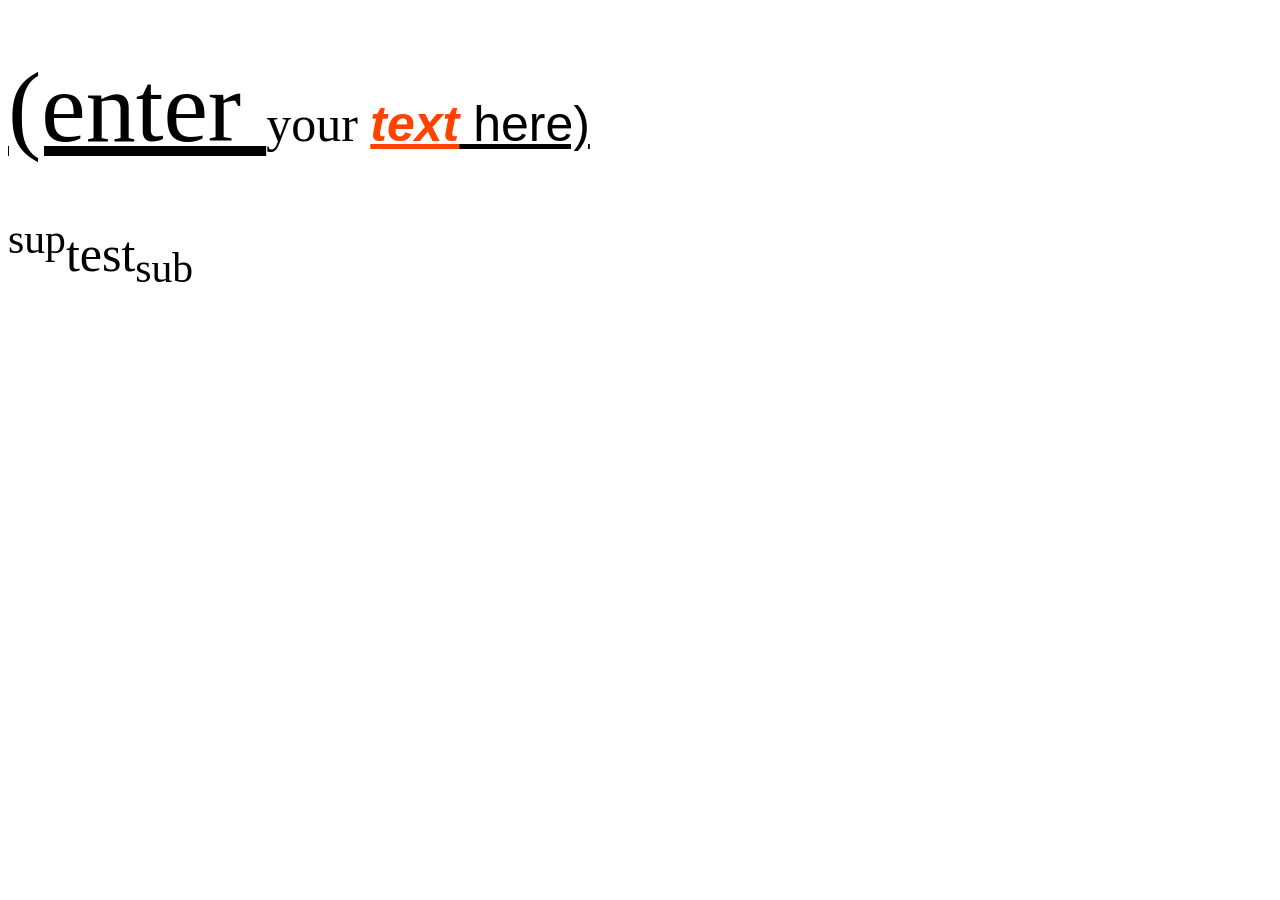
<file: pdfclass/www/test/css_baseline.html>
<!DOCTYPE html PUBLIC "-//W3C//DTD XHTML 1.0 Strict//EN"
 "http://www.w3.org/TR/xhtml1/DTD/xhtml1-strict.dtd">
<html xmlns="http://www.w3.org/1999/xhtml" xml:lang="en" lang="en"><head>
<title></title>

<style type="text/css">
body {
  /*text-decoration: underline;*/
  font-size: 50px;
}

#one span {
	vertical-align: baseline;
}

#two span {
  vertical-align: top;
	color: green;
  text-decoration: underline;
}

span.first {
	font-size: 2em;
  text-decoration: underline;
}

span.second {
	font-family: sans-serif;
	font-weight: bold; 
	color: rgb(255, 66, 0);
  font-style: italic;
  text-decoration: underline;
}

span.third {
	font-family: sans-serif;
	font-size: 1em;
  text-decoration: underline;
}
</style>
</head>
<body>

<p id="one">
<span class="first">(enter </span><span >your </span><span class="second">text</span><span class="third"> here)</span>
</p>

<p id="two">
<sup>sup</sup>test<sub>sub</sub>
</p>

</body>
</html>
</file>
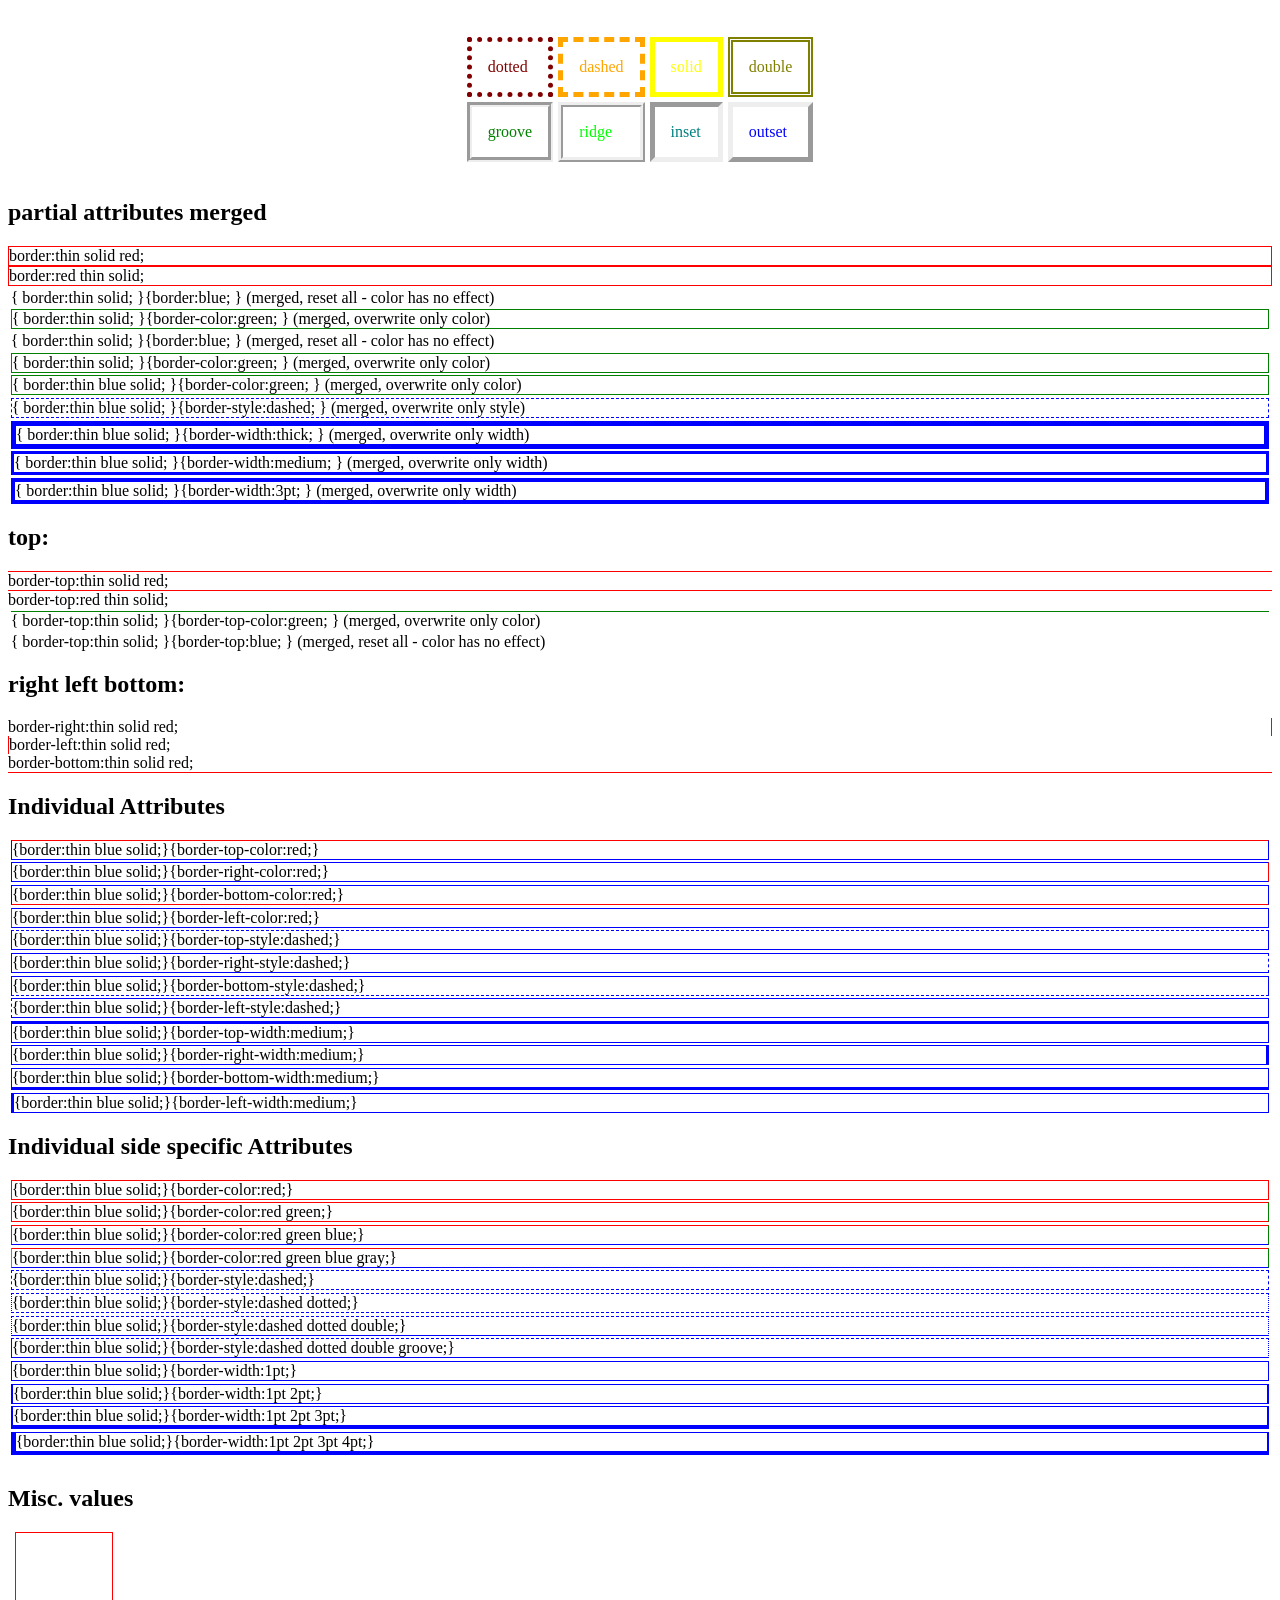
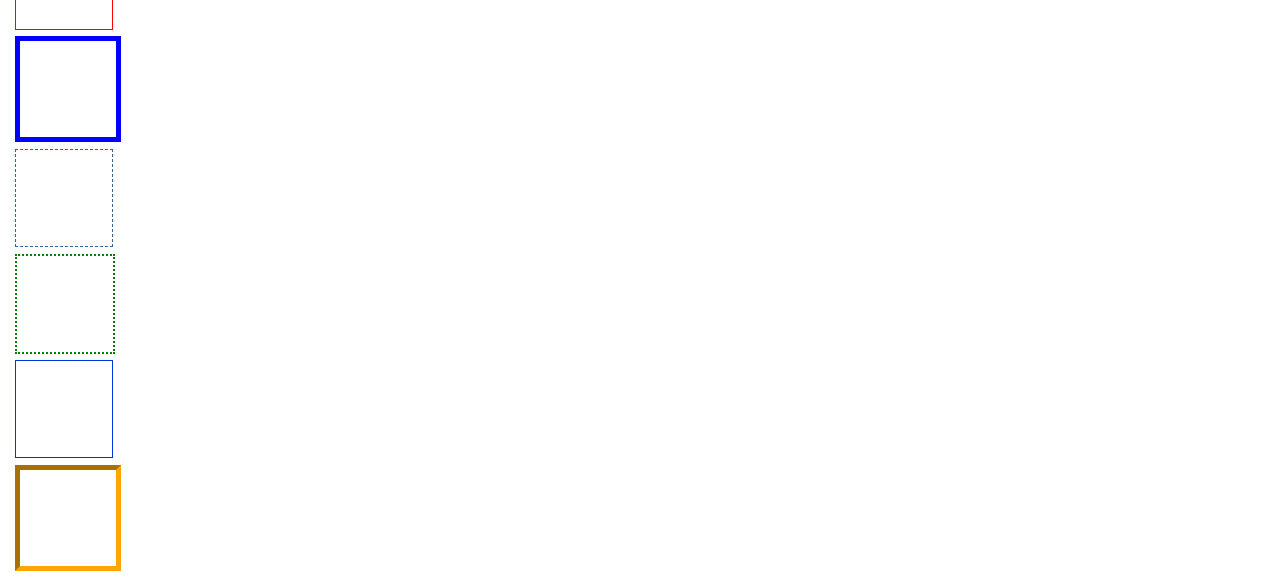
<file: pdfclass/www/test/css_border.html>
<!DOCTYPE HTML PUBLIC "-//W3C//DTD HTML 4.01 Transitional//EN" "http://www.w3.org/TR/html4/loose.dtd">
<html>
<head>
<meta http-equiv="Content-Type" content="text/html; charset=iso-8859-15">
<style>
table {
  border-spacing: 5px;
  margin: 2em auto;
}
td {
  border-width: 5px;
  padding: 1em;
}

td.dotted { border-style: dotted; color: maroon;}
td.dashed { border-style: dashed; color: orange; }
td.solid  { border-style: solid; color: yellow; }
td.double { border-style: double; color: olive; }
td.groove { border-style: groove; color: green; }
td.ridge  { border-style: ridge; color: lime; }
td.inset  { border-style: inset; color: teal; }
td.outset { border-style: outset; color: blue; }

div.full { border:thin blue solid; margin:2pt;}

div.partialthinsolid,
div.partial1,
div.partial2 { border:thin solid; margin:2pt;}

div.partial1 { border-color:green; }
div.partial2 { border:blue;}

div.partial3 { border-style:dashed; }
div.partial4 { border-width:thick; }
div.partial5 { border-width:medium; }
div.partial6 { border-width:3pt; }

div.partial1top,
div.partial2top { border-top:thin solid; margin:2pt;}

div.partial1top {border-top-color:green; }
div.partial2top {border-top:blue;}

.d { width: 1in; height: 1in; margin: 5pt; }

.b1 {
  border: 1px solid red;
}

.b2 {
  border: solid thick blue;
}

.b3 {
  border: #369 thin dashed;
}

.b4 {
  border: dotted green 2px;
}

.b5 {
  border: 0.1em #0033DD solid;
}

.b6 {
  border: orange inset 4pt;
}

hr {
	page-break-after: always;
	visibility: hidden;
}

</style>
</head>

<body>
<table>
  <tr>
    <td class="dotted">dotted</td>
    <td class="dashed">dashed</td>
    <td class="solid">solid</td>
    <td class="double">double</td>
  </tr>
  <tr>
    <td class="groove">groove</td>
    <td class="ridge">ridge</td>
    <td class="inset">inset</td>
    <td class="outset">outset</td>
  </tr>
</table>

<h2>partial attributes merged</h2>

<div style="border:thin solid red;">border:thin solid red;</div>
<div style="border:red thin solid;">border:red thin solid;</div>
<div class="partialthinsolid partial2">{ border:thin solid; }{border:blue; } (merged, reset all - color has no effect)</div>
<div class="partialthinsolid partial1">{ border:thin solid; }{border-color:green; } (merged, overwrite only color)</div>
<div class="partial2">{ border:thin solid; }{border:blue; } (merged, reset all - color has no effect)</div>
<div class="partial1">{ border:thin solid; }{border-color:green; } (merged, overwrite only color)</div>
<div class="full partial1">{ border:thin blue solid; }{border-color:green; } (merged, overwrite only color)</div>
<div class="full partial3">{ border:thin blue solid; }{border-style:dashed; } (merged, overwrite only style)</div>
<div class="full partial4">{ border:thin blue solid; }{border-width:thick; } (merged, overwrite only width)</div>
<div class="full partial5">{ border:thin blue solid; }{border-width:medium; } (merged, overwrite only width)</div>
<div class="full partial6">{ border:thin blue solid; }{border-width:3pt; } (merged, overwrite only width)</div>

<h2>top:</h2>

<div style="border-top:thin solid red;">border-top:thin solid red;</div>
<div style="border-top:red thin solid;">border-top:red thin solid;</div>
<div class="partial1top">{ border-top:thin solid; }{border-top-color:green; } (merged, overwrite only color)</div>
<div class="partial2top">{ border-top:thin solid; }{border-top:blue; } (merged, reset all - color has no effect)</div>

<h2>right left bottom:</h2>

<div style="border-right:thin solid red;">border-right:thin solid red;</div>
<div style="border-left:thin solid red;">border-left:thin solid red;</div>
<div style="border-bottom:thin solid red;">border-bottom:thin solid red;</div>

<h2>Individual Attributes</h2>
<div class="full" style="border-top-color:red;">{border:thin blue solid;}{border-top-color:red;}</div>
<div class="full" style="border-right-color:red;">{border:thin blue solid;}{border-right-color:red;}</div>
<div class="full" style="border-bottom-color:red;">{border:thin blue solid;}{border-bottom-color:red;}</div>
<div class="full" style="border-left-color:red;">{border:thin blue solid;}{border-left-color:red;}</div>

<div class="full" style="border-top-style:dashed;">{border:thin blue solid;}{border-top-style:dashed;}</div>
<div class="full" style="border-right-style:dashed;">{border:thin blue solid;}{border-right-style:dashed;}</div>
<div class="full" style="border-bottom-style:dashed;">{border:thin blue solid;}{border-bottom-style:dashed;}</div>
<div class="full" style="border-left-style:dashed;">{border:thin blue solid;}{border-left-style:dashed;}</div>

<div class="full" style="border-top-width:medium;">{border:thin blue solid;}{border-top-width:medium;}</div>
<div class="full" style="border-right-width:medium;">{border:thin blue solid;}{border-right-width:medium;}</div>
<div class="full" style="border-bottom-width:medium;">{border:thin blue solid;}{border-bottom-width:medium;}</div>
<div class="full" style="border-left-width:medium;">{border:thin blue solid;}{border-left-width:medium;}</div>

<h2>Individual side specific Attributes</h2>

<div class="full" style="border-color:red;">{border:thin blue solid;}{border-color:red;}</div>
<div class="full" style="border-color:red green;">{border:thin blue solid;}{border-color:red green;}</div>
<div class="full" style="border-color:red green blue;">{border:thin blue solid;}{border-color:red green blue;}</div>
<div class="full" style="border-color:red green blue gray;">{border:thin blue solid;}{border-color:red green blue gray;}</div>

<div class="full" style="border-style:dashed;">{border:thin blue solid;}{border-style:dashed;}</div>
<div class="full" style="border-style:dashed dotted;">{border:thin blue solid;}{border-style:dashed dotted;}</div>
<div class="full" style="border-style:dashed dotted double;">{border:thin blue solid;}{border-style:dashed dotted double;}</div>
<div class="full" style="border-style:dashed dotted double groove;">{border:thin blue solid;}{border-style:dashed dotted double groove;}</div>

<div class="full" style="border-width:1pt;">{border:thin blue solid;}{border-width:1pt;}</div>
<div class="full" style="border-width:1pt 2pt;">{border:thin blue solid;}{border-width:1pt 2pt;}</div>
<div class="full" style="border-width:1pt 2pt 3pt;">{border:thin blue solid;}{border-width:1pt 2pt 3pt;}</div>
<div class="full" style="border-width:1pt 2pt 3pt 4pt;">{border:thin blue solid;}{border-width:1pt 2pt 3pt 4pt;}</div>

<hr />
<h2>Misc. values</h2>

<div class="d b1"> </div>
<div class="d b2"> </div>
<div class="d b3"> </div>
<div class="d b4"> </div>
<div class="d b5"> </div>
<div class="d b6"> </div>
</body> </html>
</file>
